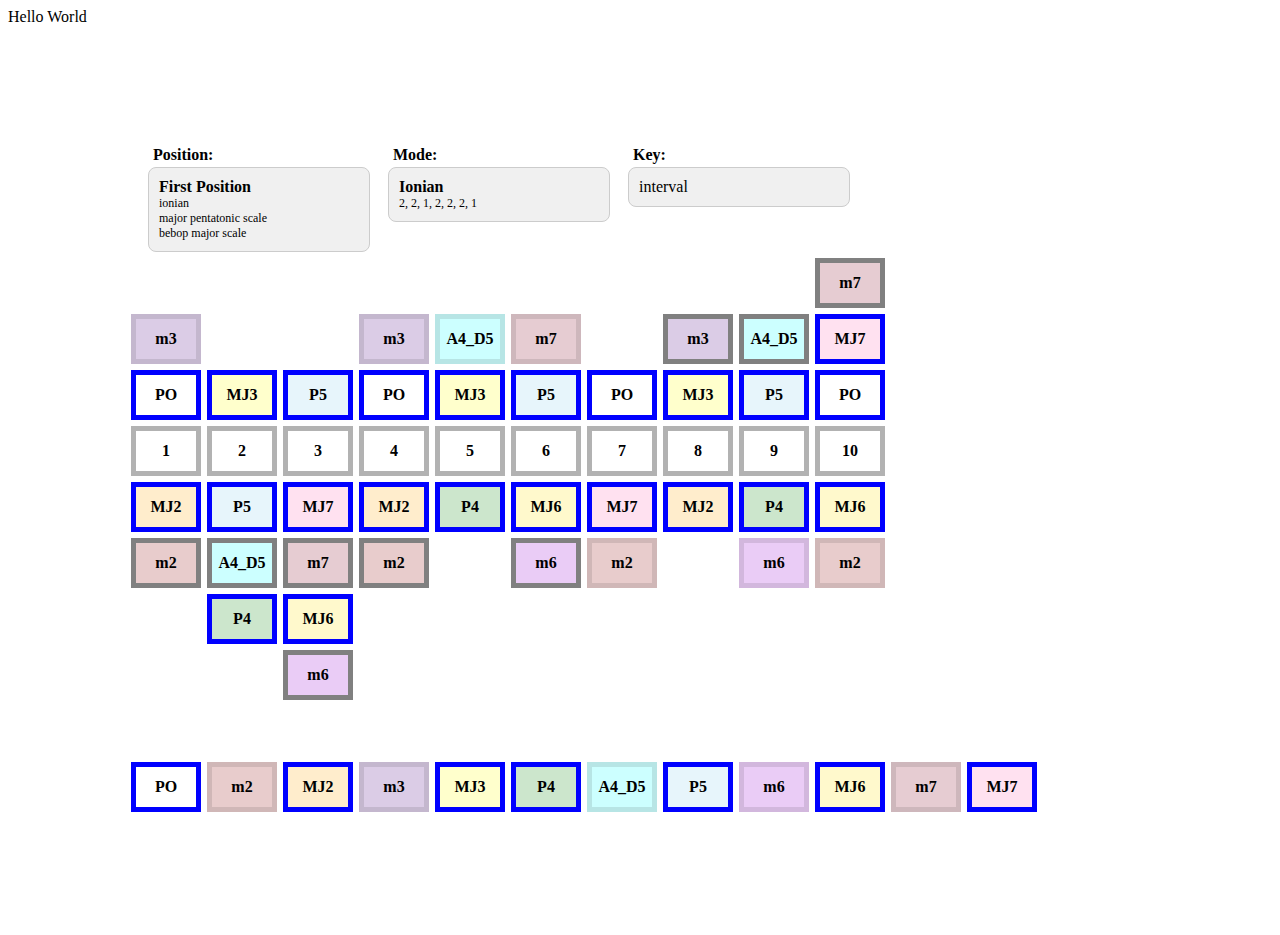
<file: harmonica/harp_layout_generate.html>
<!DOCTYPE html>
<html lang="en">

<head>
  <link rel="stylesheet" href="styles.css">
  <script src="script.js"></script>
</head>

<body>
  <div>Hello World</div>
  <div id="container"></div>
</body>

</html>
</file>
<file: harmonica/styles.css>
#container {
    margin: 100px;
    padding: 20px;
}

.harpcontainer {
    float: none;
    justify-content: center;
    align-items: center;
}

.noteRow {
    display: flex;
    flex-direction: row;
}

.square {
    width: 60px;
    height: 40px;
    border-style: solid;
    border-width: 5px;
    font-weight: bolder;
    border-color: rgba(123, 32, 40, 0);
    margin: 3px;
}

.hole {
    border-color: rgba(0, 0, 0, 0.3);
    display: flex;
    align-items: center;
    justify-content: center;
}

.note {
    border-color: rgba(0, 0, 0, .1);
    display: flex;
    align-items: center;
    justify-content: center;

}

.dropdown {
    width: 200px;
    position: relative;
    margin: 3px 20px;
}

.dropdown-button {
    width: 100%;
    padding: 10px;
    background-color: #f0f0f0;
    border: 1px solid #ccc;
    border-radius: 8px;
    text-align: left;
    cursor: pointer;
}

.dropdown-content {
    display: none;
    position: absolute;
    width: 100%;
    background-color: #fff;
    border: 1px solid #ccc;
    border-radius: 8px;
    box-shadow: 0px 4px 6px rgba(0, 0, 0, 0.1);
    z-index: 1000;
    max-height: 450px;
    overflow-y: auto;
}

.dropdown_label {
    font-size: 16px;
    font-weight: bold;
    padding: 25px;
}

.dropdown-content div {
    padding: 2px;
    cursor: pointer;
}

.dropdown-content div:hover {
    background-color: #f3fff0;
}

.mode-name {
    font-size: 16px;
    font-weight: bold;
}

.mode-interval {
    font-size: 12px;
}

.position-name {
    font-size: 16px;
    font-weight: bold;
}

.position-scales {
    font-size: 12px;
} 

.bends {
    width: 60px;
    height: 40px;
    border: 5px solid grey;
    display: flex;
    align-items: center;
    justify-content: center;
    background-color: rgb(119, 119, 226);
    color: black;
    margin: 3px;
  }

  .overblows {
    width: 60px;
    height: 40px;
    border: 5px solid grey;
    display: flex;
    align-items: center;
    justify-content: center;
    background-color: rgba(221, 189, 131);
    color: black;
    margin: 3px;
  }

.PO {
    background-color: rgb(255, 255, 255);
}

.m2 {
    background-color: rgb(139, 0, 0, 0.2)
}

.MJ2 {
    background-color: rgb(255, 165, 0, 0.2);
}

.m3 {
    background-color: rgb(75, 0, 130, 0.2);
}

.MJ3 {
    background-color: rgb(255, 255, 0, 0.2);
}

.P4 {
    background-color: rgb(0, 128, 0, 0.2);
}

.A4_D5 {
    background-color: rgb(0, 255, 255, 0.2);
}

.P5 {
    background-color: rgb(135, 206, 235, 0.2);
}

.m6 {
    background-color: rgb(148, 0, 211, 0.2);
}

.MJ6 {
    background-color: rgb(255, 223, 0, 0.2);
}

.m7 {
    background-color: rgb(128, 0, 32, 0.2);
}

.MJ7 {
    background-color: rgb(255, 105, 180, 0.2);
}

.highlight {
    border: 5px solid blue;
}
</file>
